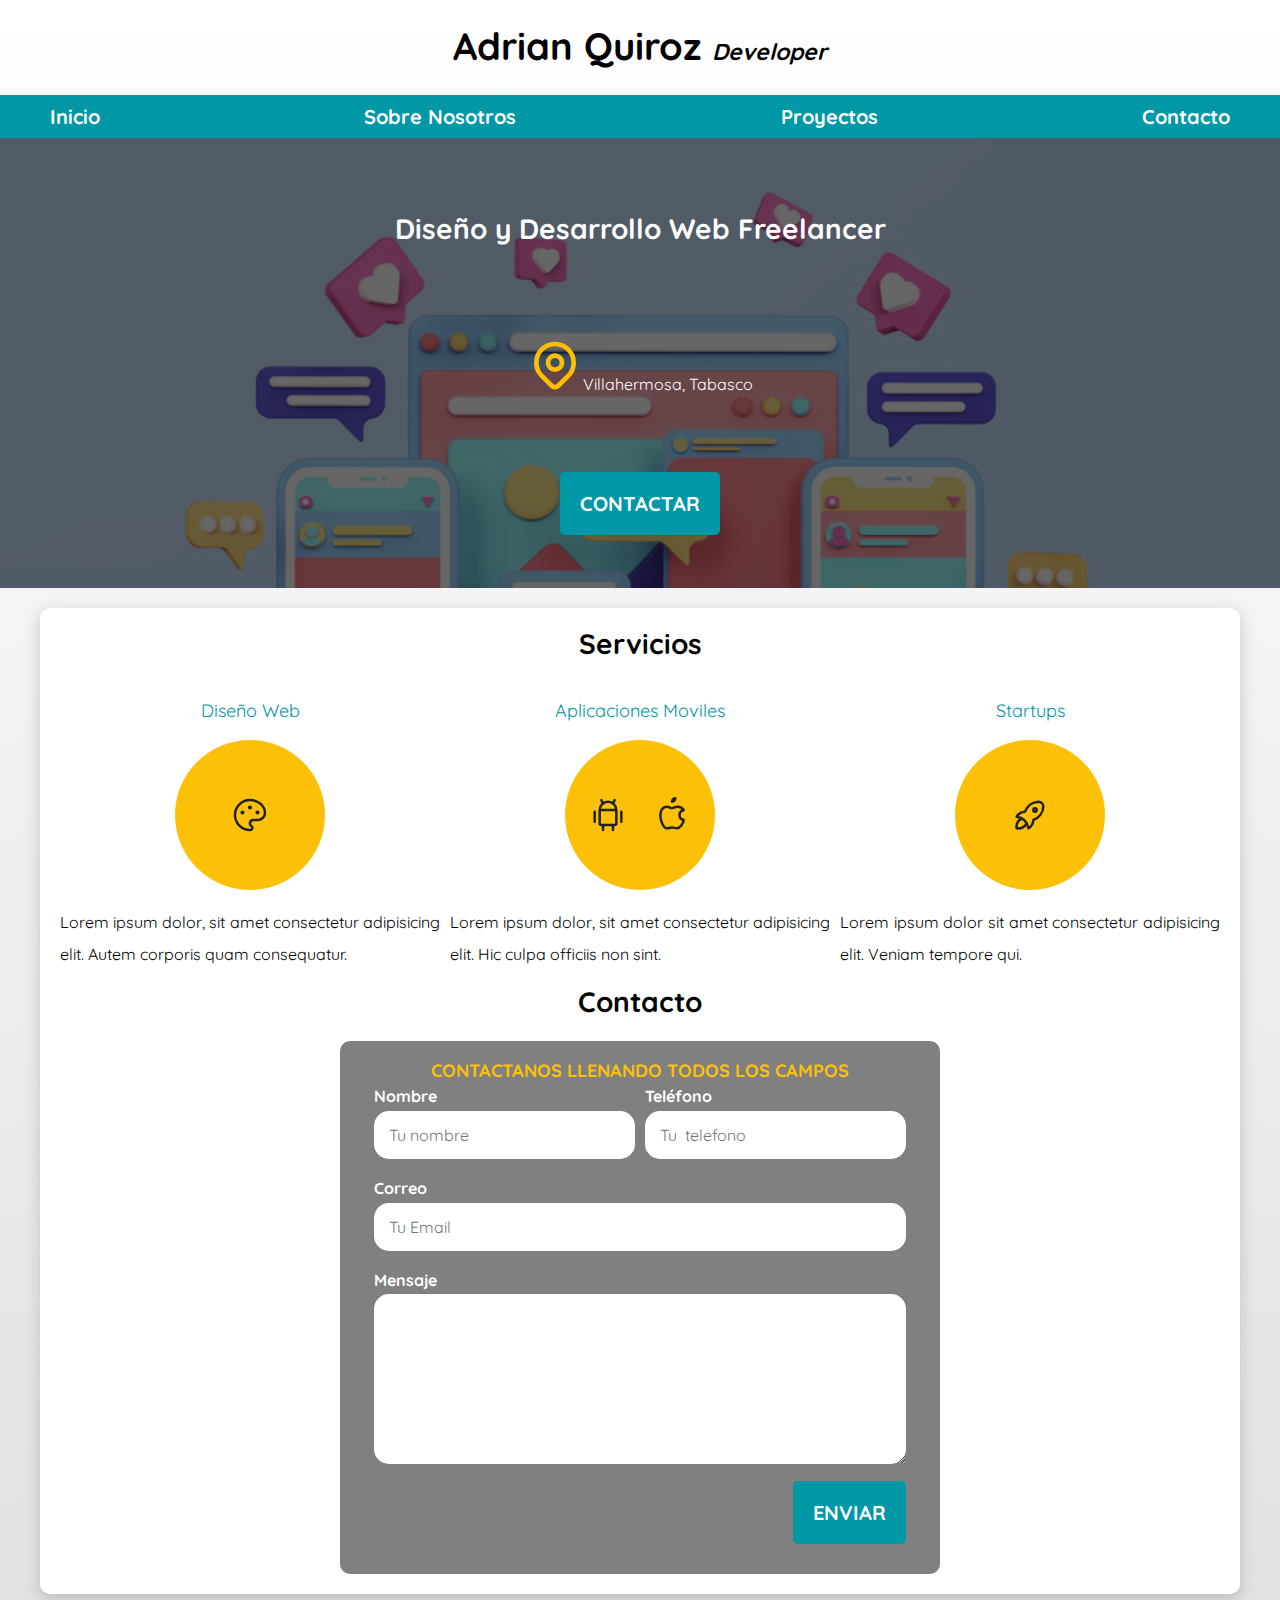
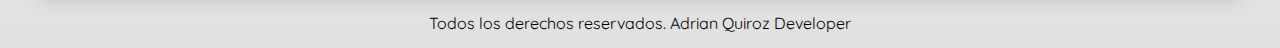
<file: index.html>
<!DOCTYPE html>
<html lang="en">
<head>
    <meta charset="UTF-8">
    <meta http-equiv="X-UA-Compatible" content="IE=edge">
    <meta name="viewport" content="width=device-width, initial-scale=1.0">
    <title>Developer Web</title>
    <link rel="preload" href="css/normalize.css" as="style">
    <link rel="stylesheet" href="css/normalize.css">
    <link href="https://fonts.googleapis.com/css2?family=Quicksand:wght@400;500&display=swap" rel="stylesheet">
    <link rel="preload" href="css/styles.css" as="style">
    <link rel="stylesheet" href="css/styles.css">
    
</head>
<body>
    <header>
        <h1 class="titulo">Adrian Quiroz <span>Developer</span></h1>
    </header>
    <div class="nav-bg" >
        <nav class="nav-leader container">
            <a href="index.html">Inicio</a>
            <a href="nosotros.html">Sobre Nosotros</a>
            <a href="#">Proyectos</a>        
            <a href="#">Contacto</a>
        </nav>
    </div>
    
    <section class="style">
        <div class="container-style">
            <h2>Diseño y Desarrollo Web Freelancer</h2>
                
            <p class="ubication">
                <svg xmlns="http://www.w3.org/2000/svg" class="icon icon-tabler icon-tabler-map-pin" width="56" height="56" viewBox="0 0 24 24" stroke-width="2" stroke="#ffbf00" fill="none" stroke-linecap="round" stroke-linejoin="round">
                    <path stroke="none" d="M0 0h24v24H0z" fill="none"/>
                    <circle cx="12" cy="11" r="3" />
                    <path d="M17.657 16.657l-4.243 4.243a2 2 0 0 1 -2.827 0l-4.244 -4.243a8 8 0 1 1 11.314 0z" />
                </svg>
                Villahermosa, Tabasco
            </p>
       
            <a class="botton" href="#">Contactar</a>
        </div>
    </section>
    <main class="container shadow">
        <h2>Servicios</h2>
            
        <div class="services">
            <section class="service">
                <h3>Diseño Web</h3>
                <div class="icons">
                    <svg xmlns="http://www.w3.org/2000/svg" class="icon icon-tabler icon-tabler-palette" width="40" height="40" viewBox="0 0 24 24" stroke-width="1.5" stroke="#212121" fill="none" stroke-linecap="round" stroke-linejoin="round">
                    <path stroke="none" d="M0 0h24v24H0z" fill="none"/>
                    <path d="M12 21a9 9 0 1 1 0 -18a9 8 0 0 1 9 8a4.5 4 0 0 1 -4.5 4h-2.5a2 2 0 0 0 -1 3.75a1.3 1.3 0 0 1 -1 2.25" />
                    <circle cx="7.5" cy="10.5" r=".5" fill="currentColor" />
                    <circle cx="12" cy="7.5" r=".5" fill="currentColor" />
                    <circle cx="16.5" cy="10.5" r=".5" fill="currentColor" />
                    </svg>
                </div>
                <p>Lorem ipsum dolor, sit amet consectetur adipisicing elit. Autem corporis quam consequatur.</p>
            </section>
            <section class="service">
                <h3>Aplicaciones Moviles</h3>
                <div class="icons">
                    <svg xmlns="http://www.w3.org/2000/svg" class="icon icon-tabler icon-tabler-brand-android" width="40" height="40" viewBox="0 0 24 24" stroke-width="1.5" stroke="#212121" fill="none" stroke-linecap="round" stroke-linejoin="round">
                    <path stroke="none" d="M0 0h24v24H0z" fill="none"/>
                    <line x1="4" y1="10" x2="4" y2="16" />
                    <line x1="20" y1="10" x2="20" y2="16" />
                    <path d="M7 9h10v8a1 1 0 0 1 -1 1h-8a1 1 0 0 1 -1 -1v-8a5 5 0 0 1 10 0" />
                    <line x1="8" y1="3" x2="9" y2="5" />
                    <line x1="16" y1="3" x2="15" y2="5" />
                    <line x1="9" y1="18" x2="9" y2="21" />
                    <line x1="15" y1="18" x2="15" y2="21" />
                    </svg>
                    <svg xmlns="http://www.w3.org/2000/svg" class="icon icon-tabler icon-tabler-brand-apple" width="40" height="40" viewBox="0 0 24 24" stroke-width="1.5" stroke="#212121" fill="none" stroke-linecap="round" stroke-linejoin="round">
                    <path stroke="none" d="M0 0h24v24H0z" fill="none"/>
                    <path d="M9 7c-3 0 -4 3 -4 5.5c0 3 2 7.5 4 7.5c1.088 -.046 1.679 -.5 3 -.5c1.312 0 1.5 .5 3 .5s4 -3 4 -5c-.028 -.01 -2.472 -.403 -2.5 -3c-.019 -2.17 2.416 -2.954 2.5 -3c-1.023 -1.492 -2.951 -1.963 -3.5 -2c-1.433 -.111 -2.83 1 -3.5 1c-.68 0 -1.9 -1 -3 -1z" />
                    <path d="M12 4a2 2 0 0 0 2 -2a2 2 0 0 0 -2 2" />
                    </svg>
                </div>    
                <p>Lorem ipsum dolor, sit amet consectetur adipisicing elit. Hic culpa officiis non sint.</p>
            </section>
            <section class="service">
                <h3>Startups</h3>
                <div class="icons">
                    <svg xmlns="http://www.w3.org/2000/svg" class="icon icon-tabler icon-tabler-rocket" width="40" height="40" viewBox="0 0 24 24" stroke-width="1.5" stroke="#212121" fill="none" stroke-linecap="round" stroke-linejoin="round">
                    <path stroke="none" d="M0 0h24v24H0z" fill="none"/>
                    <path d="M4 13a8 8 0 0 1 7 7a6 6 0 0 0 3 -5a9 9 0 0 0 6 -8a3 3 0 0 0 -3 -3a9 9 0 0 0 -8 6a6 6 0 0 0 -5 3" />
                    <path d="M7 14a6 6 0 0 0 -3 6a6 6 0 0 0 6 -3" />
                    <circle cx="15" cy="9" r="1" />
                    </svg>
                </div>    
                <p>Lorem ipsum dolor sit amet consectetur adipisicing elit. Veniam tempore qui.</p>
            </section>
        </div>
        
        <section>
            <h2>Contacto</h2>

            <form class="formulario">
                <fieldset>
                    <legend>Contactanos llenando todos los campos</legend>
                    <div class="container-field">
                        <div class="field">
                            <label>Nombre</label>
                            <input class="input-text" type="text" placeholder="Tu nombre">
                        </div>
                        <div class="field">
                            <label>Teléfono</label>
                            <input class="input-text" type="tel" placeholder="Tu  telefono">
                        </div>
                        <div class="field">
                            <label>Correo</label>
                            <input class="input-text" type="email" placeholder="Tu Email">
                        </div>
                        <div class="field">
                            <label>Mensaje</label>
                            <Textarea class="input-text"></Textarea>
                        </div>
                    </div>    

                    <div class="align-right flex">
                        <input class="botton w-sm-100 align-right" type="submit" value="Enviar">
                    </div>
                </fieldset>

            </form>
        
        </section>
    </main>
    <footer class="footer">
        <p>Todos los derechos reservados. Adrian Quiroz Developer</p>
    </footer>
    
    
</body>
</html>
</file>
<file: css/styles.css>
:root {
    --white: #ffffff;
    --black: #212121;
    --primarycolor: #fcc107;
    --secundarycolor: #0097a7;
    --gray: #757575;
}
html {
    font-size: 62.5%;
    box-sizing: border-box;
    scroll-snap-type: y mandatory;
}
*, *:before, *:after {
    box-sizing: inherit;
}
body {
    font-size: 16px; /* 1rem = 10px */
    font-family: 'Quicksand', sans-serif;
    background-image: linear-gradient(to top, #75757538 0%, var(--white) 100% );
}
h1 {
    font-size: 3.8rem;
}
h2 {
    font-size: 2.8rem;
    
}
h3 {
    font-size: 1.8rem;
}
h1,h2,h3 {
    text-align: center;
} 
span {
    font-size: 2.3rem;
    font-style: italic;
}
.container {
    max-width: 120rem;
    margin: 0 auto;
}
.botton {
    background-color: var(--secundarycolor);
    color: white;
    padding: 1rem 3rem;
    margin-top: 1rem;
    font-size: 2rem;
    text-decoration: none;
    text-transform: uppercase;
    font-weight: bold;
    border-radius: .5rem;
    width: 90%;
    text-align: center;
    padding: 2rem;
    border: none;
}
@media ( min-width: 768px ) {
    .boton {
        width: auto;   
    }
}
.botton:hover {
    cursor: pointer;
}
.w-sm-100 {
    width: 100%;
}
@media (min-width: 768px) {
    .w-sm-100 {
        width: auto;
    }
}
.flex {
    display: flex;
}
.align-right {
    justify-content: flex-end
}
.shadow {
    -webkit-box-shadow: 0px 5px 15px 0px rgba(143,143,143,0.46);
    -moz-box-shadow: 0px 5px 15px 0px rgba(143,143,143,0.46);
    box-shadow: 0px 5px 15px 0px rgba(143,143,143,0.46);
    background-color: var(--white);
    padding: 2rem;
    margin-bottom: 2rem;
    border-radius: 1rem;
}
@media (min-width: 768px) {
    .botton {
        width: auto;
    }
}
.nav-bg {
    background-color: var(--secundarycolor);
}
.nav-leader {
    display: flex;
    flex-direction: column; 
         
}
@media (min-width: 480px) {
    .nav-leader {
        flex-direction: row;
        justify-content: space-between;
                
    }
}
.services, 
.nav-leader,
.formulario {
    scroll-snap-align: center;
    scroll-snap-stop: always;
}
.nav-leader a {
    display: block;
    text-align: center;
    color: var(--white);
    text-decoration: none;   
    font-size: 2rem;
    font-weight: 700; 
    padding: 1rem;
}
.nav-leader a:hover {
    background-color: var(--primarycolor);
    color: var(--black);
}
.style {
    background-image: url(../images/backstyle.jpg);
    background-repeat: no-repeat;
    background-size: cover;
    height: 450px;
    position: relative;
    margin-bottom: 2rem;
}
.container-style {
    position: absolute;
    background-color: rgba( 0,0,0,.6 ); 
    background-color: rgb(0 0 0 60% );
    width: 100%;
    height: 100%;
    display: flex;
    flex-direction: column;
    align-items: center;
    justify-content: space-evenly;
}
.container-style h2,    
.container-style p {
    color: white;
}
.container-style .ubication {
    display: flex;
    align-items: flex-end;
}

/* Servicios */
@media (min-width: 768px) {
    .services {
        display: grid;
        grid-template-columns: repeat(3, 1fr);
        column-gap: 1rem;
    }
}
.container h2 {
    margin-top: auto;
}
.service {
    display: flex;
    flex-direction: column;
    align-items: center;
}
.service h3 {
    color: var(--secundarycolor);
    font-weight: normal;
}
.service p {
    line-height: 2;
    text-align: justify;
}
.service .icons {
    height: 15rem;
    width: 15rem;
    background-color: var(--primarycolor);
    border-radius: 50%;
    display: flex;
    justify-content: space-evenly;
    align-items: center;
}
/* Formulario*/

.formulario {
    background-color: grey;
    width: min( 60rem, 100% );
    margin: 0 auto;
    padding: 2rem;
    border-radius: 1rem;

}
.formulario fieldset {
    border: none;
    
}
.formulario legend {
    text-align: center;
    font-size: 1.8rem;
    text-transform: uppercase;
    font-weight: 700;
    color: var(--primarycolor);
}
@media (min-width: 768px) {
    .container-field {
        display: grid;
        grid-template-columns: repeat(2, 1fr);
        grid-template-rows: auto auto 20rem;
        column-gap: 1rem;
    }
    .field:nth-child(3) {
        grid-column: 1 / 3;
    }
    .field:nth-child(4) {
        grid-column: 1 / 3;
    }
}

.field {
    margin-bottom: 2rem;
}
.field label {
    color: var(--white);
    font-weight: bold;
    margin-bottom: .5rem;
    display: block;
}
.field textarea {
    height: 17rem;
}
.input-text {
    width: 100%;
    border: none;
    padding: 1.5rem;
    border-radius: 1.5rem;
}
.footer {
    text-align: center;
}
</file>
